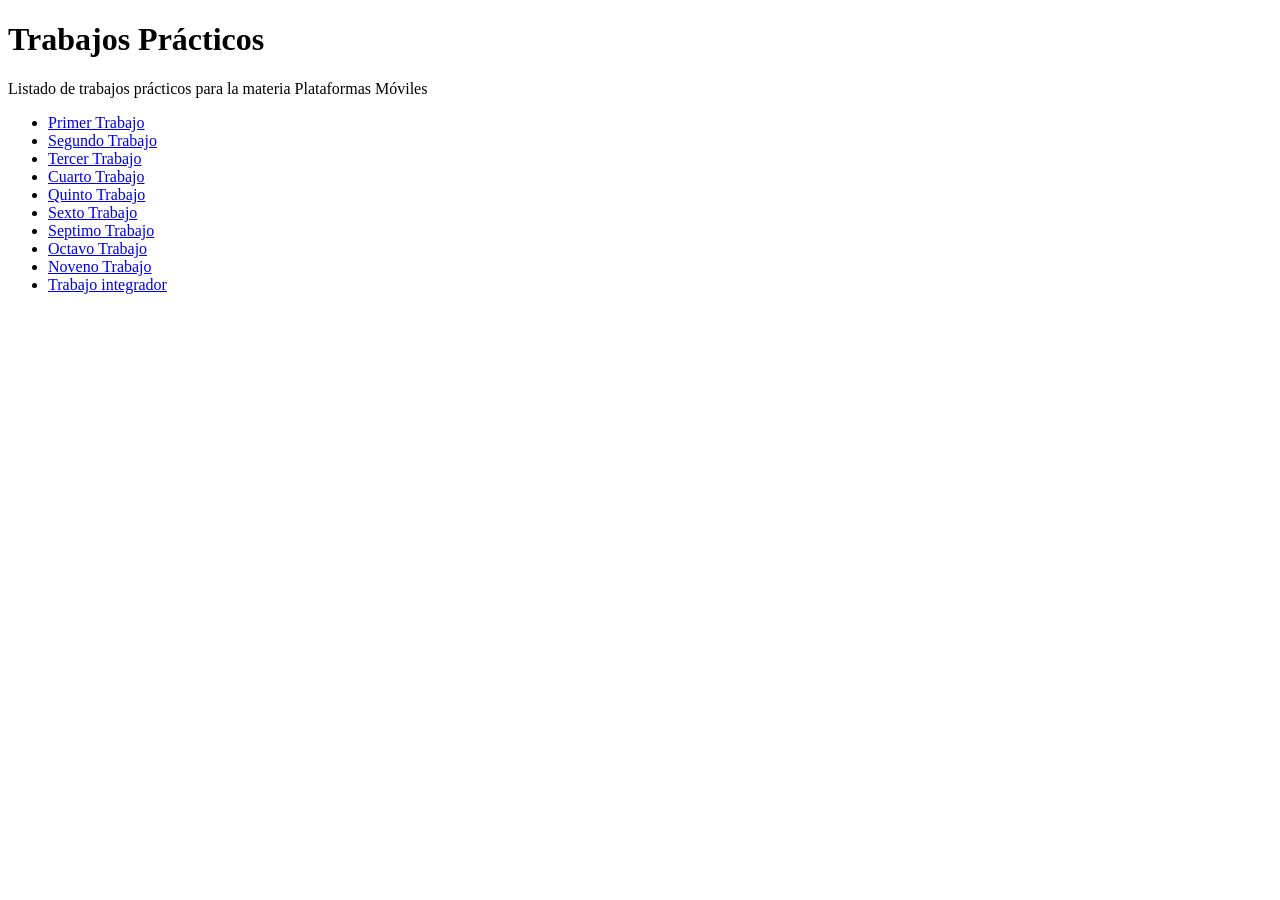
<file: index.html>
<!DOCTYPE html>
<html>
   <head>
      <title>Hola Mundo!</title>
   </head>
   <body>
     <h1>Trabajos Prácticos</h1>
     <p>Listado de trabajos prácticos para la materia Plataformas Móviles</p>
     <ul>
      <li><a href="tp-1/">Primer Trabajo</a></li>
      <li><a href="tp-2/">Segundo Trabajo</a></li>
      <li><a href="tp-3/">Tercer Trabajo</a></li>
      <li><a href="tp-4/">Cuarto Trabajo</a></li>
      <li><a href="tp-5/">Quinto Trabajo</a></li>
      <li><a href="tp-6/">Sexto Trabajo</a></li>
      <li><a href="tp-7/">Septimo Trabajo</a></li>
      <li><a href="tp-8/">Octavo Trabajo</a></li>
      <li><a href="tp-9/">Noveno Trabajo</a></li>
        <li><a href="API/">Trabajo integrador</a></li>
     </ul>
   </body>
</html>
</file>
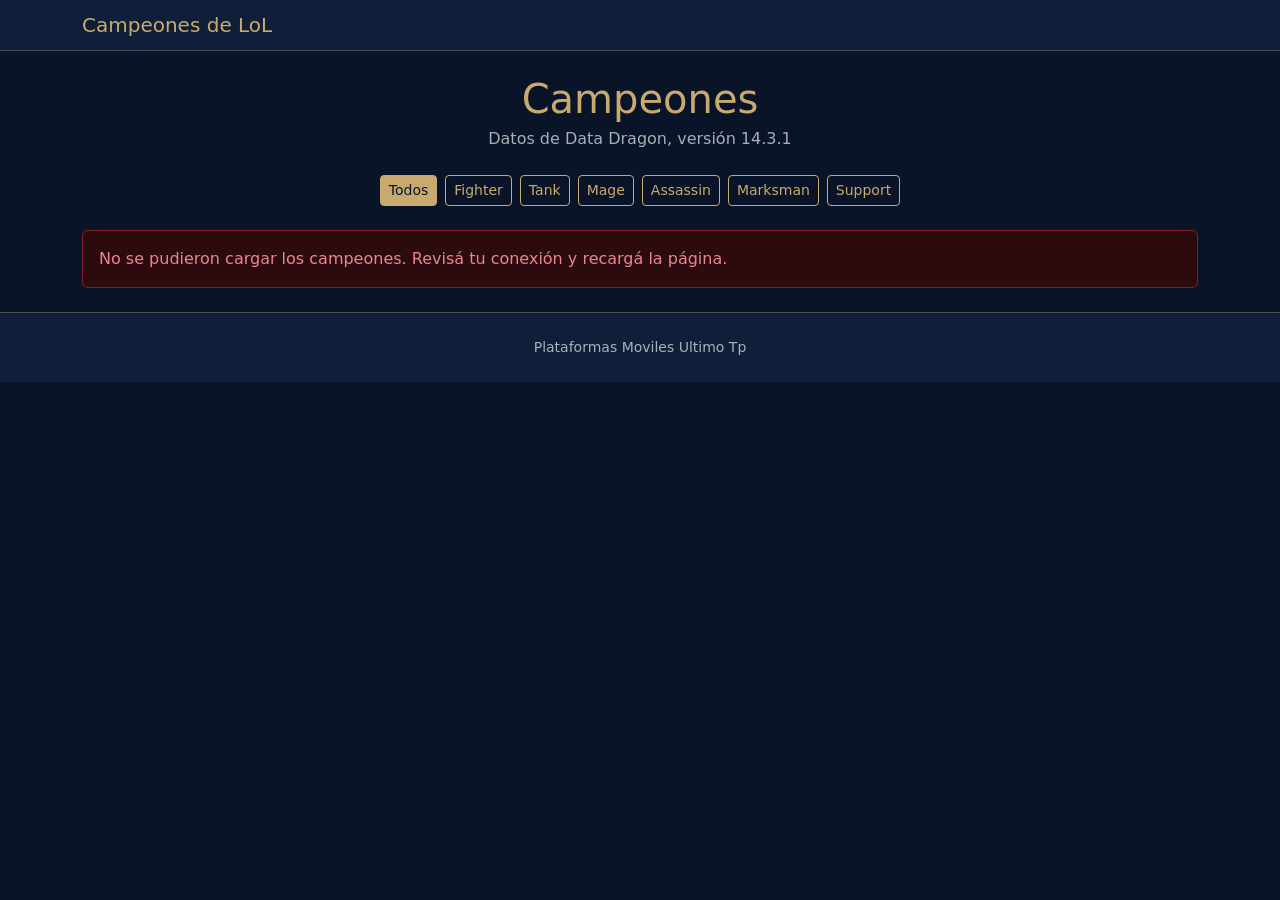
<file: API/index.html>
<!DOCTYPE html>
<html lang="es" data-bs-theme="dark">
<head>
    <meta charset="UTF-8">
    <meta name="viewport" content="width=device-width, initial-scale=1.0">
    <title>Campeones de League of Legends</title>
    <link href="https://cdn.jsdelivr.net/npm/bootstrap@5.3.8/dist/css/bootstrap.min.css" rel="stylesheet">
    <link href="style.css" rel="stylesheet">
</head>
<body>
    <nav class="navbar border-bottom">
        <div class="container">
            <span class="navbar-brand mb-0 h1">Campeones de LoL</span>
            <span class="navbar-text small" id="contador"></span>
        </div>
    </nav>

    <main class="container my-4">
        <h1 class="text-center mb-1">Campeones</h1>
        <p class="text-center text-body-secondary mb-4">Datos de Data Dragon, versión 14.3.1</p>

        <div id="filtros" class="d-flex flex-wrap justify-content-center gap-2 mb-4"></div>

        <div id="error" class="alert alert-danger d-none" role="alert"></div>

        
        <div id="grilla" class="row g-3"></div>


        <div class="text-center my-4">
            <button id="botonVerMas" class="btn btn-outline-warning d-none">Ver mas campeones</button>
        </div>
    </main>

    <footer class="text-center text-body-secondary small py-4 border-top">
        Plataformas Moviles Ultimo Tp
    </footer>

    <div class="modal fade" id="modalCampeon" tabindex="-1" aria-labelledby="modalTitulo" aria-hidden="true">
        <div class="modal-dialog modal-dialog-centered modal-lg modal-dialog-scrollable">
            <div class="modal-content">
                <div class="modal-header">
                    <div>
                        <h2 class="modal-title fs-4" id="modalTitulo"></h2>
                        <div class="text-body-secondary" id="modalSubtitulo"></div>
                    </div>
                    <button type="button" class="btn-close" data-bs-dismiss="modal" aria-label="Cerrar"></button>
                </div>
                <div class="modal-body">
                    <div class="row g-4">
                        <div class="col-md-4 text-center">
                            <img id="modalImg" class="img-fluid rounded" alt="">
                        </div>
                        <div class="col-md-8">
                            <p id="modalDescripcion"></p>
                            <p id="modalRoles"></p>
                            <p class="mb-1" id="modalAtaque"></p>
                            <p class="mb-1" id="modalDefensa"></p>
                            <p class="mb-1" id="modalMagia"></p>
                            <p class="mb-1" id="modalDificultad"></p>
                        </div>
                    </div>
                </div>
            </div>
        </div>
    </div>

    <script src="https://cdn.jsdelivr.net/npm/bootstrap@5.3.8/dist/js/bootstrap.bundle.min.js"></script>
    <script src="script.js"></script>
</body>
</html>
</file>
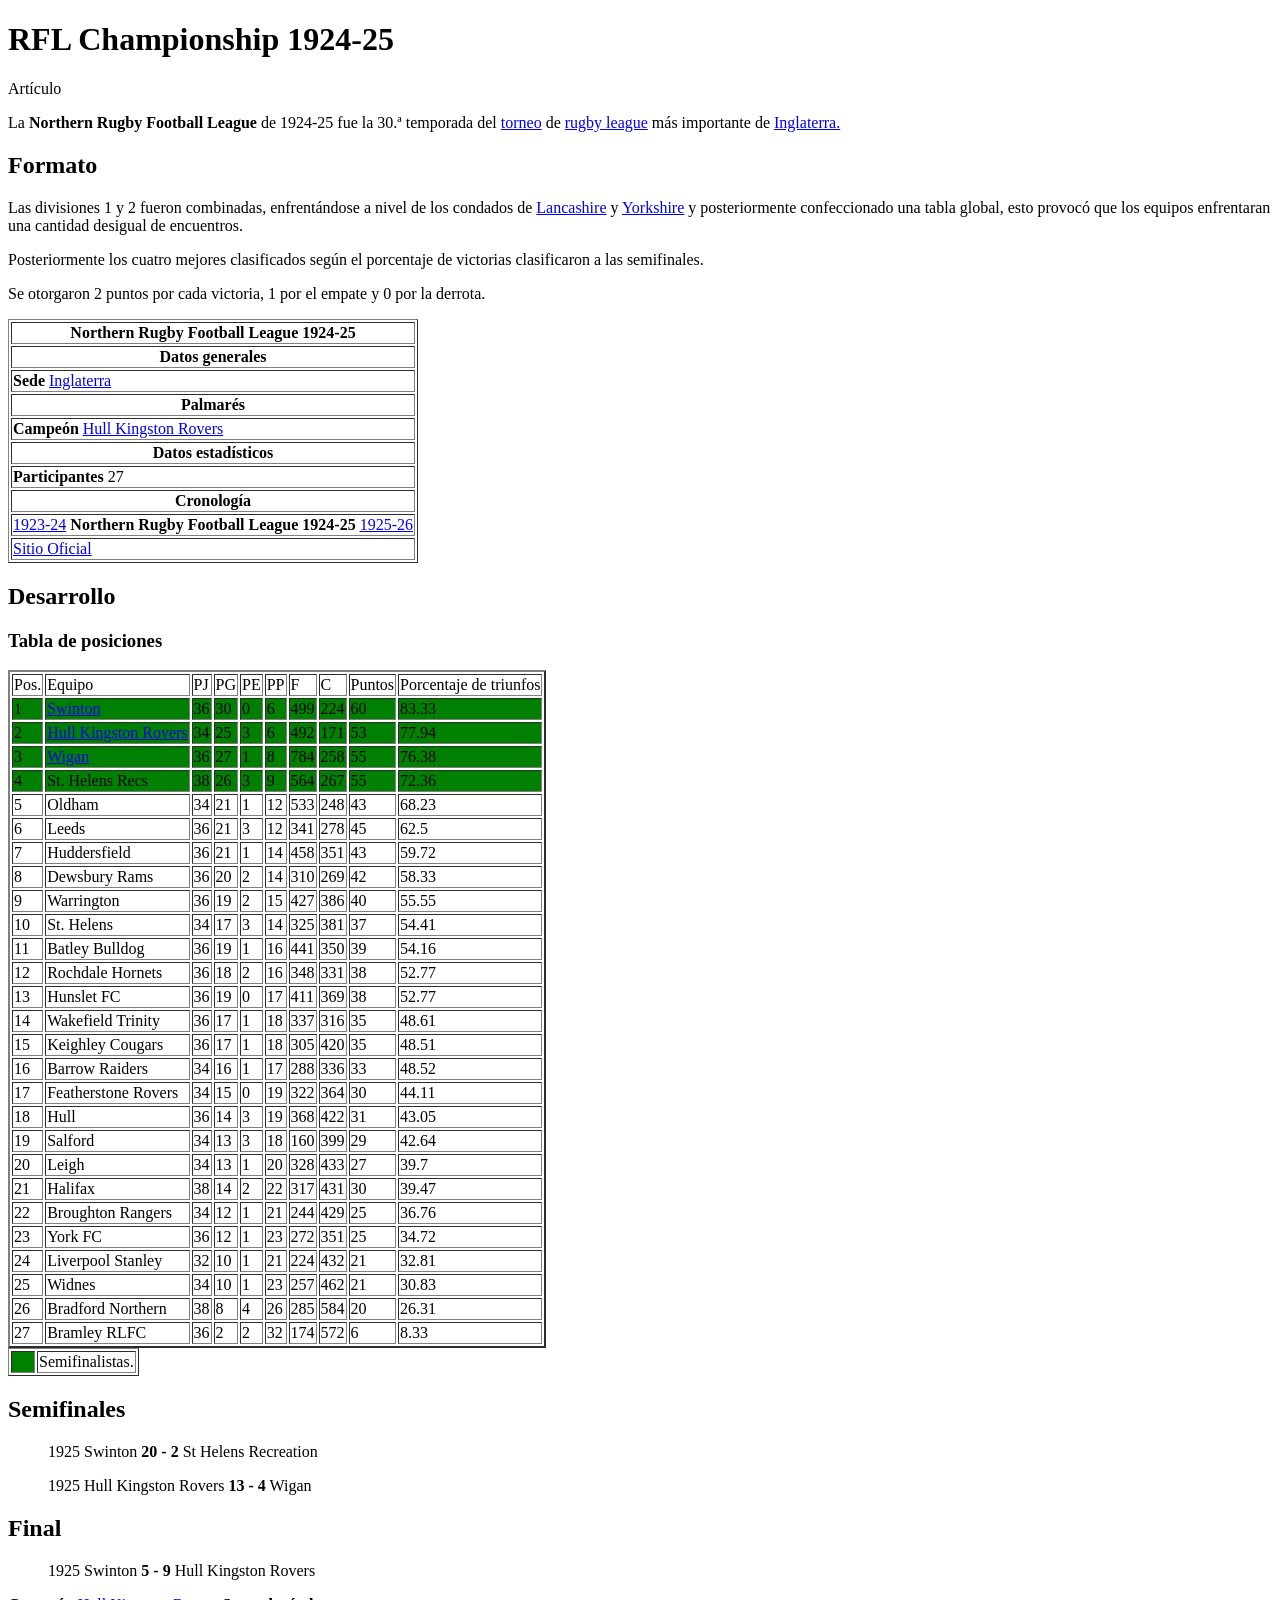
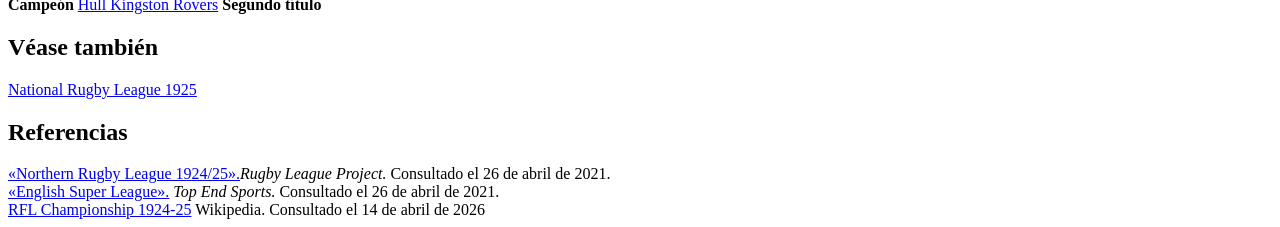
<file: tp-1/index.html>
<!DOCTYPE html>
<html lang="en">
<head>
    <meta charset="UTF-8">
    <meta http-equiv="X-UA-Compatible" content="IE=edge">
    <meta name="viewport" content="width=device-width, initial-scale=1.0">
    <title>RFL Championship 1924-25</title>
</head>
  <header>
    <h1>RFL Championship 1924-25</h1>
      <nav>Artículo</nav>
  </header>
<body>
    
<p>La <strong>Northern Rugby Football League</strong> de 1924-25 fue la 30.ª temporada del <a href="https://es.wikipedia.org/wiki/Rugby_Football_League_Championship">torneo</a> de <a href="https://es.wikipedia.org/wiki/Rugby_league">rugby league</a> más importante de <a href="https://es.wikipedia.org/wiki/Inglaterra">Inglaterra.</a></p>

<h2>Formato</h2>
<p>Las divisiones 1 y 2 fueron combinadas, enfrentándose a nivel de los condados de <a href="https://es.wikipedia.org/wiki/Lancashire">Lancashire</a> y <a href="https://es.wikipedia.org/wiki/Yorkshire">Yorkshire</a> y posteriormente confeccionado una tabla global, esto provocó que los equipos enfrentaran una cantidad desigual de encuentros.</p>
<p>Posteriormente los cuatro mejores clasificados según el porcentaje de victorias clasificaron a las semifinales.</p>
<p>Se otorgaron 2 puntos por cada victoria, 1 por el empate y 0 por la derrota.</p>
<table border="1">
        <tr>
        <th>Northern Rugby Football League 1924-25</th>
    </tr>
    <tr>
        <th>Datos generales</th>
    </tr><tr>
        <td><strong>Sede</strong>  <a href="https://es.wikipedia.org/wiki/Inglaterra">Inglaterra</a></td>
    </tr><tr>
        <th>Palmarés</th>
    </tr><tr>
        <td><strong>Campeón</strong>	<a href="https://es.wikipedia.org/wiki/Hull_Kingston_RoversHull">Hull Kingston Rovers</a></td>
    </tr><tr>
        <th>Datos estadísticos</th>
    </tr><tr>
        <td><strong>Participantes</strong>	27</td>
    </tr><tr>
        <th>Cronología</th>
    </tr><tr>
        <td><a href="https://es.wikipedia.org/wiki/RFL_Championship_1923-24">1923-24</a>	<strong>Northern Rugby Football League 1924-25</strong>   <a href="https://es.wikipedia.org/wiki/RFL_Championship_1925-26">	1925-26</a></th>
    </tr><tr>
        <td><a href="https://www.superleague.co.uk/">Sitio Oficial</a></td>
    </tr>

            </table>
<h2>Desarrollo</h2>
<h3>Tabla de posiciones</h3>
    <table border="2px">
<tr><td>Pos.<td>Equipo</td><td>PJ</td>	<td>PG</td>	<td>PE</td>	<td>PP</td>	<td>F</td>	<td>C</td>	<td>Puntos</td>	<td>Porcentaje de triunfos</td></tr>
	
<tr bgcolor="green"><td>1</td>	<td><a href="https://es.wikipedia.org/wiki/Swinton_Lions">Swinton</a></td>	        <td>36</td>	<td>30</td>	<td>0</td>	<td>6</td>	<td>499</td>	<td>224</td>	<td>60</td>	<td>83.33</td></td></tr>
<tr bgcolor="green"><td>2</td><td><a href="https://es.wikipedia.org/wiki/Hull_Kingston_Rovers">Hull Kingston Rovers</a></td> <td>34</td>	<td>25</td>	<td>3</td>	<td>6</td>	<td>492</td>	<td>171</td>	<td>53</td>	<td>77.94</td></tr>
<tr bgcolor="green"><td>3</td>	<td><a href="https://es.wikipedia.org/wiki/Wigan_Warriors">Wigan</a></td>	            <td>36</td>	<td>27</td>	<td>1</td>	<td>8</td>	<td>784</td>	<td>258</td>	<td>55</td>	<td>76.38</td></tr>
<tr bgcolor="green"><td>4</td>	<td>St. Helens Recs</td>	<td>38</td>	<td>26</td>	<td>3</td>	<td>9</td>	<td>564</td>	<td>267</td>	<td>55</td>	<td>72.36</td></tr>
<tr><td>5</td>	<td>Oldham</td>	            <td>34</td>	<td>21</td>	<td>1</td>	<td>12</td>	<td>533</td>	<td>248</td>	<td>43</td>	<td>68.23</td></tr>
<tr><td>6</td>	<td>Leeds</td>	            <td>36</td>	<td>21</td>	<td>3</td>	<td>12</td>	<td>341</td>	<td>278</td>	<td>45</td>	<td>62.5</td></tr>
<tr><td>7</td>	<td>Huddersfield</td>	    <td>36</td>	<td>21</td>	<td>1</td>	<td>14</td>	<td>458</td>	<td>351</td>	<td>43</td>	<td>59.72</td></tr>
<tr><td>8</td>	<td>Dewsbury Rams</td>	    <td>36</td>	<td>20</td>	<td>2</td>	<td>14</td>	<td>310</td>	<td>269</td>	<td>42</td>	<td>58.33</td></tr>
<tr><td>9</td>	<td>Warrington</td>	        <td>36</td>	<td>19</td>	<td>2</td>	<td>15</td>	<td>427</td>	<td>386</td>	<td>40</td>	<td>55.55</td></tr>
<tr><td>10</td>	<td>St. Helens</td>	        <td>34</td>	<td>17</td>	<td>3</td>	<td>14</td>	<td>325</td>	<td>381</td>	<td>37</td>	<td>54.41</td></tr>
<tr><td>11</td>	<td>Batley Bulldog</td>	    <td>36</td>	<td>19</td>	<td>1</td>	<td>16</td>	<td>441</td>	<td>350</td>	<td>39</td>	<td>54.16</td></tr>
<tr><td>12</td>	<td>Rochdale Hornets</td>	<td>36</td>	<td>18</td>	<td>2</td>	<td>16</td>	<td>348</td>	<td>331</td>	<td>38</td>	<td>52.77</td></tr>
<tr><td>13</td>	<td>Hunslet FC</td>	        <td>36</td>	<td>19</td>	<td>0</td>	<td>17</td>	<td>411</td>	<td>369</td>	<td>38</td>	<td>52.77</td></tr>
<tr><td>14</td>	<td>Wakefield Trinity</td>	<td>36</td>	<td>17</td>	<td>1</td>	<td>18</td>	<td>337</td>	<td>316</td>	<td>35</td>	<td>48.61</td></tr>
<tr><td>15</td>	<td>Keighley Cougars</td>	<td>36</td>	<td>17</td>	<td>1</td>	<td>18</td>	<td>305</td>	<td>420</td>	<td>35</td>	<td>48.51</td></tr>
<tr><td>16</td>	<td>Barrow Raiders</td>	    <td>34</td>	<td>16</td>	<td>1</td>	<td>17</td>	<td>288</td>	<td>336</td>	<td>33</td>	<td>48.52</td></tr>
<tr><td>17</td>	<td>Featherstone Rovers</td><td>34</td>	<td>15</td>	<td>0</td>	<td>19</td>	<td>322</td>	<td>364</td>	<td>30</td>	<td>44.11</td></tr>
<tr><td>18</td>	<td>Hull</td>	            <td>36</td>	<td>14</td>	<td>3</td>	<td>19</td>	<td>368</td>	<td>422</td>	<td>31</td>	<td>43.05</td></tr>
<tr><td>19</td>	<td>Salford</td>	        <td>34</td>	<td>13</td>	<td>3</td>	<td>18</td>	<td>160</td>	<td>399</td>	<td>29</td>	<td>42.64</td></tr>
<tr><td>20</td>	<td>Leigh</td>	            <td>34</td>	<td>13</td>	<td>1</td>	<td>20</td>	<td>328</td>	<td>433</td>	<td>27</td>	<td>39.7</td></tr>
<tr><td>21</td>	<td>Halifax</td>	        <td>38</td>	<td>14</td>	<td>2</td>	<td>22</td>	<td>317</td>	<td>431</td>	<td>30</td>	<td>39.47</td></tr>
<tr><td>22</td>	<td>Broughton Rangers</td>	<td>34</td>	<td>12</td>	<td>1</td>	<td>21</td>	<td>244</td>	<td>429</td>	<td>25</td>	<td>36.76</td></tr>
<tr><td>23</td>	<td>York FC</td>	        <td>36</td>	<td>12</td>	<td>1</td>	<td>23</td>	<td>272</td>	<td>351</td>	<td>25</td>	<td>34.72</td></tr>
<tr><td>24</td>	<td>Liverpool Stanley</td>	<td>32</td>	<td>10</td>	<td>1</td>	<td>21</td>	<td>224</td>	<td>432</td>	<td>21</td>	<td>32.81</td></tr>
<tr><td>25</td>	<td>Widnes</td>	            <td>34</td>	<td>10</td>	<td>1</td>	<td>23</td>	<td>257</td>	<td>462</td>	<td>21</td>	<td>30.83</td></tr>
<tr><td>26</td>	<td>Bradford Northern</td>	<td>38</td>	<td>8</td>	<td>4</td>	<td>26</td>	<td>285</td>	<td>584</td>	<td>20</td>	<td>26.31</td></tr>
<tr><td>27</td>	<td>Bramley RLFC</td>	    <td>36</td>	<td>2</td>	<td>2</td>	<td>32</td>	<td>174</td>	<td>572</td>	<td>6</td>	<td>8.33</td></tr>
    </table><table border="1px">
<tr><td width="20" bgcolor="green"></td><td>Semifinalistas.</td></tr>
</table>
<h2>Semifinales</h2>
<ul>1925	Swinton	                <strong>20 - 2</strong>  St Helens Recreation		</ul>
<ul>1925	Hull Kingston Rovers	<strong>13 - 4</strong>  Wigan	</ul>	
<h2>Final</h2>
<ul>1925	Swinton	                <strong>5 - 9</strong>   Hull Kingston Rovers</ul>
<strong>Campeón</strong>
<a href="https://es.wikipedia.org/wiki/Hull_Kingston_Rovers">Hull Kingston Rovers</a>
<strong>Segundo título</strong>
<h2>Véase también</h2>
<a href="https://es.wikipedia.org/wiki/National_Rugby_League_1925">National Rugby League 1925</a>
<h2>Referencias</h2>
<a href="https://www.rugbyleagueproject.org/seasons/northern-rugby-league-1924-25/summary.html">«Northern Rugby League 1924/25».</a><em>Rugby League Project.</em> Consultado el 26 de abril de 2021.<br>
<a href="https://www.topendsports.com/sport/league/competition-superleague.htm">«English Super League».</a> <em>Top End Sports.</em> Consultado el 26 de abril de 2021.<br>
<a href="https://es.wikipedia.org/wiki/RFL_Championship_1924-25">RFL Championship 1924-25</a> Wikipedia. Consultado el 14 de abril de 2026
</body>
  </html>
</file>
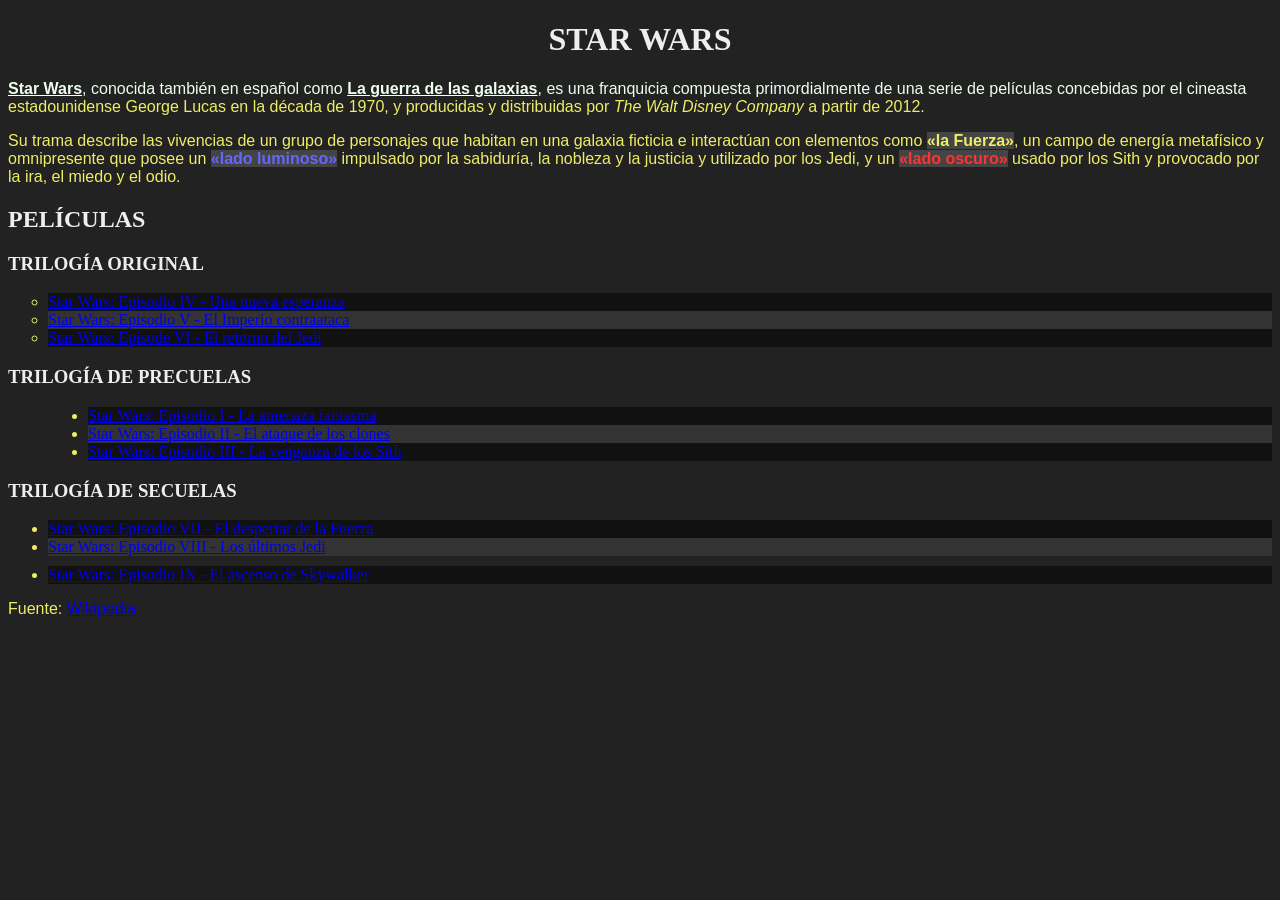
<file: tp-2/index.html>
<!DOCTYPE html>
<html>
<head>
    <meta charset="utf-8">
    <meta name="viewport" content="width=device-width, initial-scale=1">
    <title>TP2 - Selectores CSS</title>
    <link rel="stylesheet" href="estilo.css">
</head>
<body>
    <h1 id="titulo">Star Wars</h1>
    <p><strong>Star Wars</strong>, conocida también en español como <strong>La guerra de las galaxias</strong>, es una franquicia compuesta primordialmente de una serie de películas concebidas por el cineasta estadounidense George Lucas en la década de 1970, y producidas y distribuidas por <a>The Walt Disney Company</a> a partir de 2012.</p>
    <p>Su trama describe las vivencias de un grupo de personajes que habitan en una galaxia ficticia e interactúan con elementos como <span class="the-force">«la Fuerza»</span>, un campo de energía metafísico y omnipresente que posee un <span class="the-force light-side">«lado luminoso»</span> impulsado por la sabiduría, la nobleza y la justicia y utilizado por los Jedi, y un <span class="the-force dark-side">«lado oscuro»</span> usado por los Sith y provocado por la ira, el miedo y el odio.</p>
    <h2 >Películas</h2>
    <h3 >Trilogía Original</h3>
    <ul id="og-trilogy" class="movies-list">
        <li><a href="https://es.wikipedia.org/wiki/Star_Wars:_Episodio_IV_-_Una_nueva_esperanza">Star Wars: Episodio IV - Una nueva esperanza</a></li>
        <li><a href="https://es.wikipedia.org/wiki/Star_Wars:_Episodio_V_-_El_Imperio_contraataca">Star Wars: Episodio V - El Imperio contraataca</a></li>
        <li><a href="https://es.wikipedia.org/wiki/Star_Wars:_Episode_VI_-_Return_of_the_Jedi">Star Wars: Episode VI - El retorno del Jedi</a></li>
    </ul>
    <h3 >Trilogía de precuelas</h3>
    <ul id="elemento2" class="movies-list">
        <li><a href="https://es.wikipedia.org/wiki/Star_Wars:_Episodio_I_-_La_amenaza_fantasma">Star Wars: Episodio I - La amenaza fantasma</a></li>
        <li><a href="https://es.wikipedia.org/wiki/Star_Wars:_Episodio_II_-_El_ataque_de_los_clones">Star Wars: Episodio II - El ataque de los clones</a></li>
        <li><a href="https://es.wikipedia.org/wiki/Star_Wars:_Episodio_III_-_La_venganza_de_los_Sith">Star Wars: Episodio III - La venganza de los Sith</a></li>
    </ul>
    <h3 >Trilogía de secuelas</h3>
    <ul  class="movies-list">
        <li><a href="https://es.wikipedia.org/wiki/Star_Wars:_Episodio_VII_-_El_despertar_de_la_Fuerza">Star Wars: Episodio VII - El despertar de la Fuerza</a></li>
        <li><a href="https://es.wikipedia.org/wiki/Star_Wars:_Episodio_VIII_-_Los_últimos_Jedi">Star Wars: Episodio VIII - Los últimos Jedi</a></li>
        <li id="elemento3"><a href="https://es.wikipedia.org/wiki/Star_Wars:_Episodio_IX_-_El_ascenso_de_Skywalker">Star Wars: Episodio IX - El ascenso de Skywalker</a></li>
    </ul>
    <p>Fuente: <a href="https://es.wikipedia.org/wiki/Star_Wars">Wikipedia</a></p>
</body>
</html>
</file>
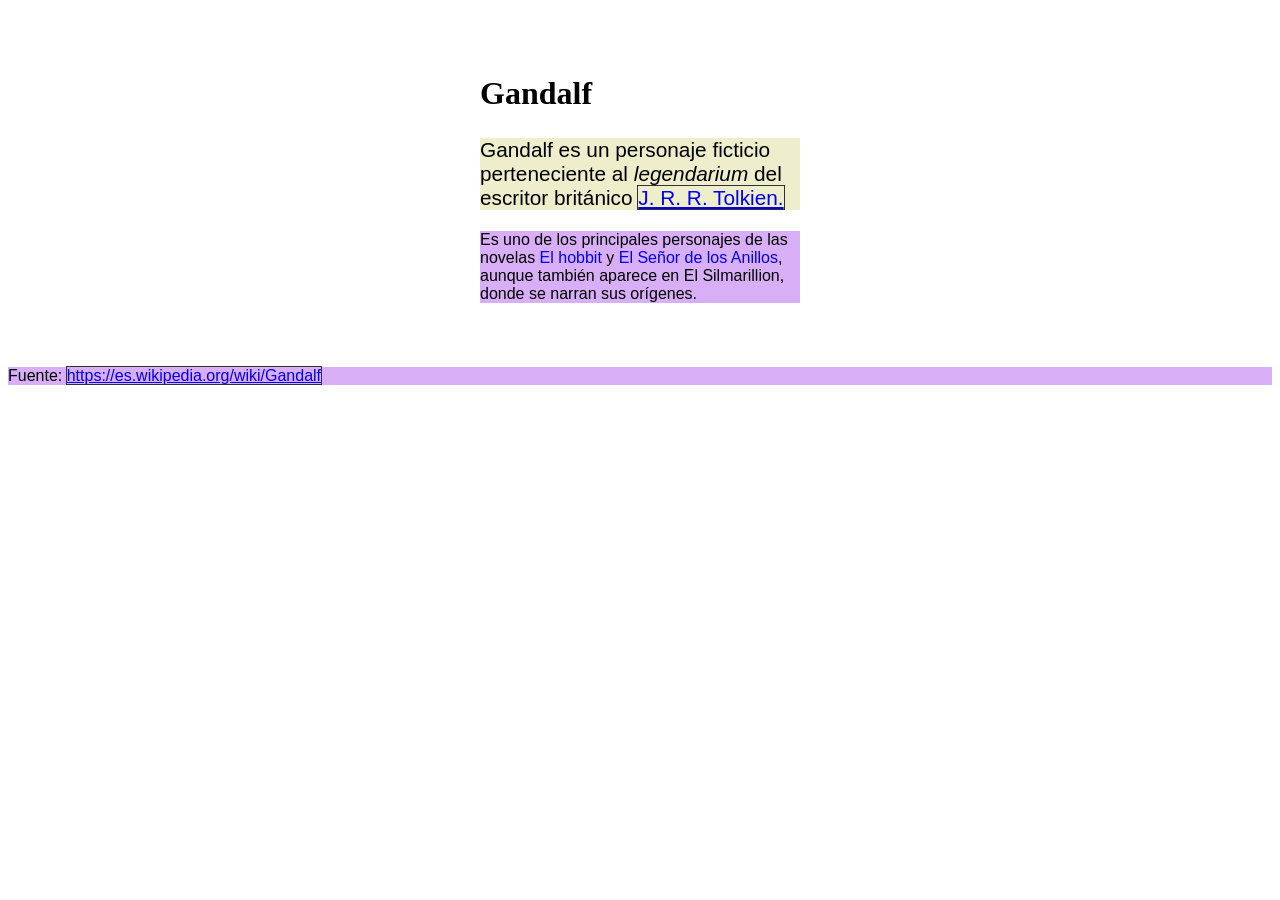
<file: tp-3/index.html>
<!DOCTYPE html>
<html lang="es">
<head>
	<meta charset="utf-8">
	<meta name="viewport" content="width=device-width, initial-scale=1">
	<title>TP3 - Especificidad CSS</title>
	<link rel="stylesheet" type="text/css" href="style.css">
	<style type="text/css">

</head>
		body {
			font-size: 18px;
			background-color: #ffe;
			color: #210;
		}

		#contenedor {
			max-width: 40ch;
			margin: 2rem auto;
			padding: 1rem;
		}

		h1 {
			font-size: 2rem;
			text-align: left;
		}

		p {
			font-family: sans-serif;
		}

		#primer-parrafo {
			font-size: 1.3rem;
			background-color: #eec;
		}

		p.importante em {
			font-weight: bold;
			color: #144;
		}

		p.novelas a {
			outline: none;
			text-decoration: none;
		}
		p.novelas a:hover {
			text-decoration: underline;
			background-color: #ccd;
		}

		body p.fuente.parrafo {
			color: #bbb !important;
			font-size: 0.9rem;
			opacity: 50%;
			text-align: center;
		}
	</style>
<body>
	<article id="contenedor">
		<h1 class="titulo">Gandalf</h1>
		
		<p id="primer-parrafo" class="importante-parrafo">
			Gandalf es un personaje ficticio perteneciente al <em>legendarium</em> del escritor británico <a href="https://es.wikipedia.org/wiki/J._R._R._Tolkien">J. R. R. Tolkien.</a>
		</p>
		
		<p class="novelas parrafo">
			Es uno de los principales personajes de las novelas <a href="https://es.wikipedia.org/wiki/El_hobbit">El hobbit</a> y <a href="https://es.wikipedia.org/wiki/El_Señor_de_los_Anillos">El Señor de los Anillos</a>, aunque también aparece en <ES>El Silmarillion</ES>, donde se narran sus orígenes.
		</p>
	</article>

	<p class="fuente-parrafo">
		Fuente: <a href="https://es.wikipedia.org/wiki/Gandalf">https://es.wikipedia.org/wiki/Gandalf</a>
	</p>
</body>
</html>
</file>
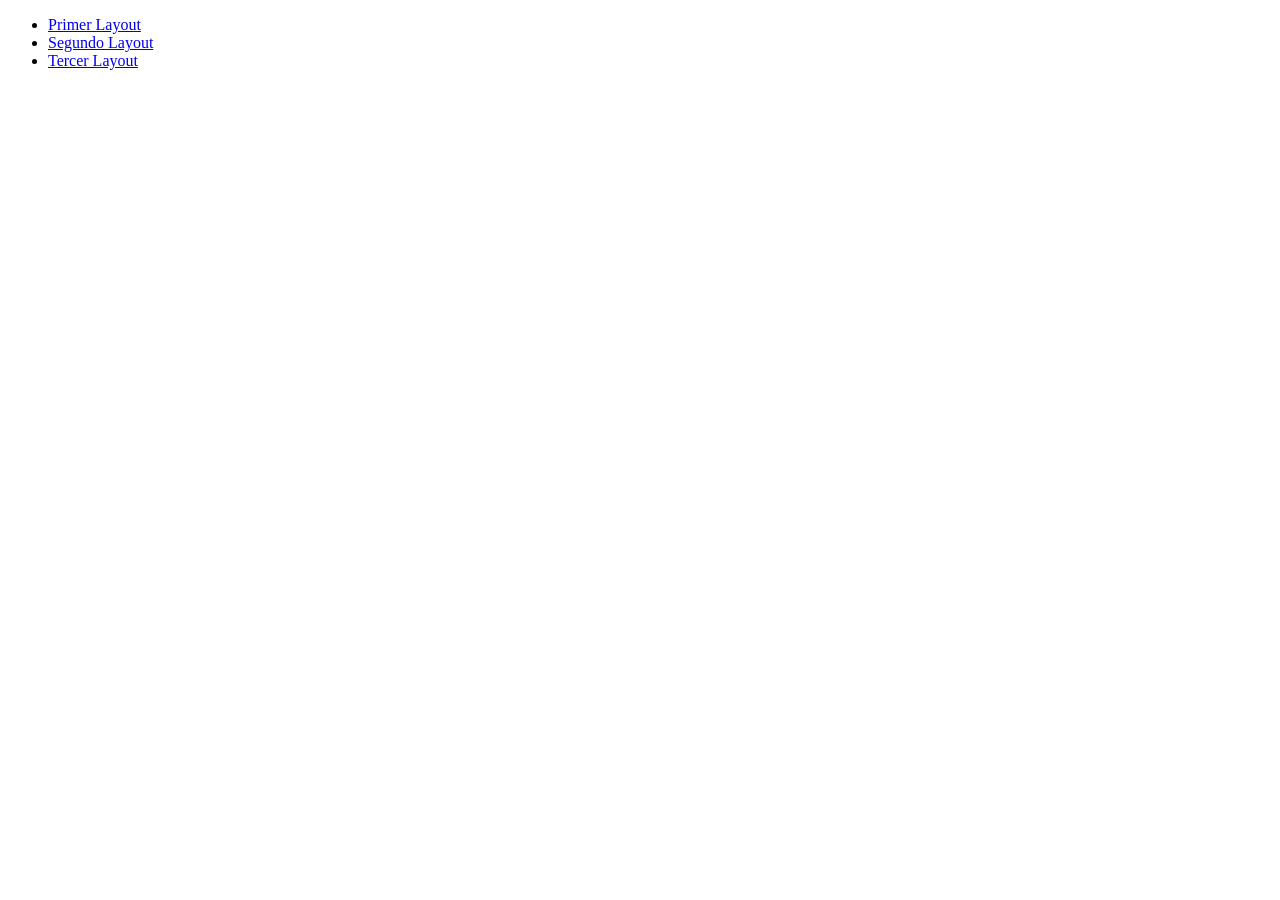
<file: tp-6/index.html>
<!DOCTYPE html>
<html lang="es">
<head>
    <meta charset="UTF-8">
    <meta http-equiv="X-UA-Compatible" content="IE=edge">
    <meta name="viewport" content="width=device-width, initial-scale=1.0">
    <title>Indice</title>

</head>
<body>
 <ul>
      <li><a href="layout-1.html">Primer Layout</a></li>
      <li><a href="layout-2.html">Segundo Layout</a></li>
      <li><a href="layout-3.html">Tercer Layout</a></li>
 </ul>
</body>
</html>
</file>
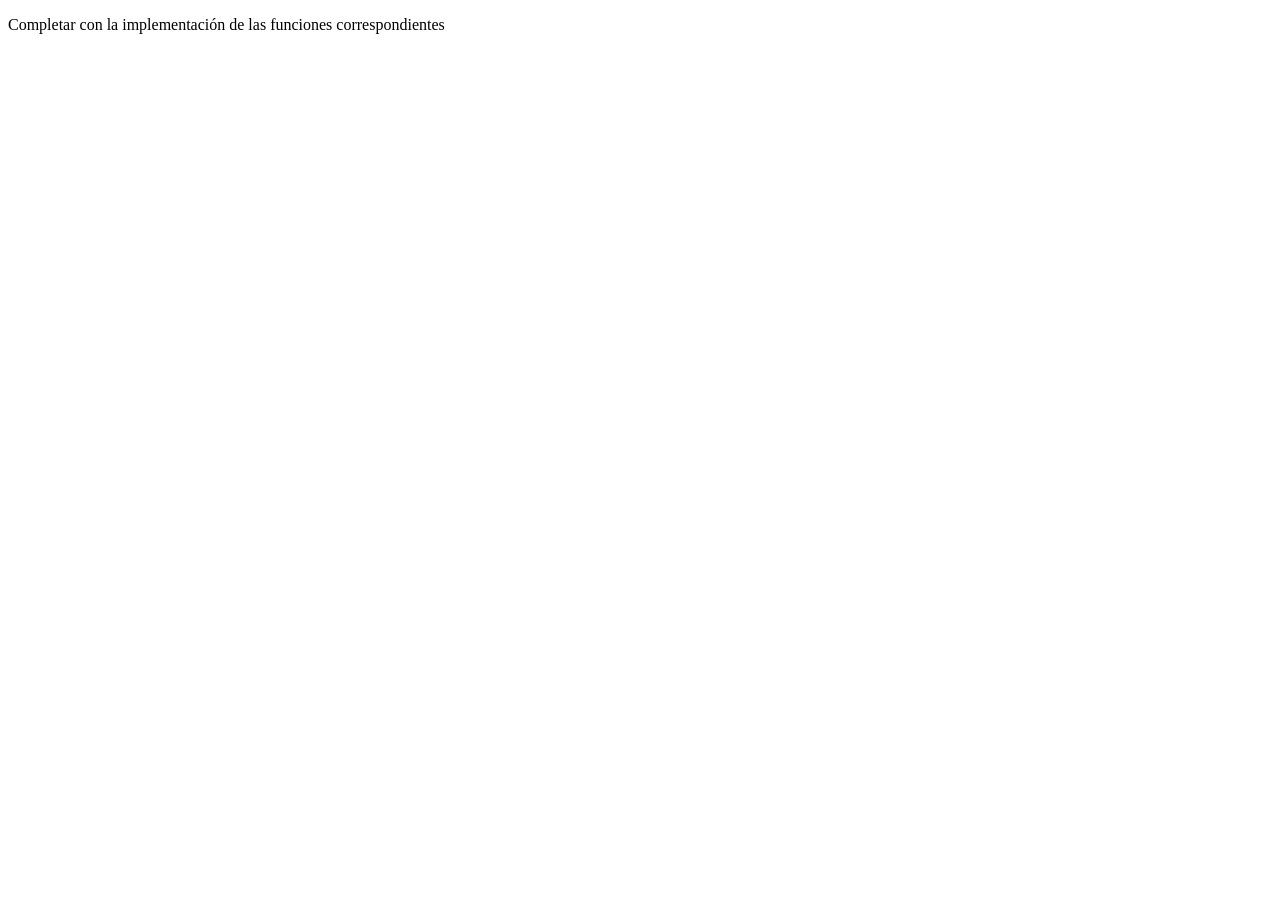
<file: tp-8/index.html>
<!DOCTYPE html>
<html>
<head>
	<meta charset="utf-8">
	<meta name="viewport" content="width=device-width, initial-scale=1">
	<title>TP-7: Funciones en JavaScript</title>
</head>
<body>
<p>Completar con la implementación de las funciones correspondientes</p>
<script type="text/javascript">
// Numeros

// 1- Implementar una función "suma" que retorne la suma de 2 numeros
// ejemplo: suma(2,3) retorna 5
function suma(num1, num2) {
     return num1 + num2;
}
console.log("Resultados de suma():")
console.log(suma(2,3)); // 5
console.log(suma(4,4)); // 8
console.log(suma(-10,10)); // 0


// 2- Implementar una función "elevarAlCubo" que eleve al cubo un numero
// ejemplo: elevarAlCubo(3) retorna 27
function elevarAlCubo(a){
    return a*a*a;
}
console.log("Resultados de elevarAlCubo():")
console.log(elevarAlCubo(3)); // 27
console.log(elevarAlCubo(99)); // 970299

// 3- Implementar una función "restoDivisionEntera" para devolver el resto de una división entera entre un dividendo y un divisor
// ejemplo: restoDivisionEntera(3,2) retorna 1
function restoDivisionEntera(a,b){
    return a%b;
}
console.log("Resultados de restoDivisionEntera():")
console.log(restoDivisionEntera(1,3)); // 1
console.log(restoDivisionEntera(2,3)); // 2
console.log(restoDivisionEntera(3,3)); // 0
console.log(restoDivisionEntera(4,3)); // 1


// 4- Implementar una función "numeroPi" para devolver el numero PI
// ejemplo: numeroPi() retorna 3,14...
function numeroPi(){
    return Math.PI;
}
console.log("Resultado de numeroPi():")
console.log(numeroPi())


// 5- Implementar una función "numeroRandom" para devolver un número random (aleatorio)
// ejemplo: numeroRandom() retorna 0,123...
function numeroRandom(){
    return Math.random();
}
console.log("Resultados de numeroRandom():")
console.log(numeroRandom())
console.log(numeroRandom())
console.log(numeroRandom())


// 6- Implementar una función "numeroRandomDesdeHasta" para devolver un número random entre 2 valores recibidos como parámetros
// ejemplo: numeroRandomDesdeHasta(1,6) retorna 3
function numeroRandomDesdeHasta(a,b){
    return Math.random() * (b - a) + a; 
}
console.log("Resultados de numeroRandomDesdeHasta():")
console.log(numeroRandomDesdeHasta(1,6))
console.log(numeroRandomDesdeHasta(2,5))
console.log(numeroRandomDesdeHasta(3,4))


// 7- Implementar una función "esPar" que reciba un número como parámetro y devuelva verdadero si el número es par, o falso si es impar
// ejemplo: esPar(4) retorna true, esPar(5) retorna false
function esPar(a){
    return a % 2==0;
}
console.log("Resultados de esPar():")
console.log(esPar(4)); // true
console.log(esPar(5)); // false
console.log(esPar(0)); // true
console.log(esPar(-2)); // true


function esPositivo(num) {
    return num>0;
}

console.log("Resultados de esPositivo():")
console.log(esPositivo(4)); // true
console.log(esPositivo(-3)); // false
console.log(esPositivo(0)); // false

// 9- Implementar una función "clasificarNumero" que reciba un número y retorne un mensaje indicando si el número es par o impar, y si es positivo o negativo
// ejemplo: clasificarNumero(4) retorna "El número 4 es par y positivo."
// ejemplo: clasificarNumero(-3) retorna "El número -3 es impar y negativo."

function clasificarNumero(num) {
  let clasificado;
  
  if (num>0){
    clasificado="Positivo ";
  }else{
    clasificado="Negativo ";
  }
  
  if (num%2==0){
    clasificado+="par";
  }else{
    clasificado+="impar";
  }
  
  return clasificado;
}

console.log("Resultados de clasificarNumero():")
console.log(clasificarNumero(4)); // "El número 4 es par y positivo."
console.log(clasificarNumero(-3)); // "El número -3 es impar y negativo."
console.log(clasificarNumero(0)); // "El número 0 es par y no positivo."

// Cadenas de Caracteres

// 10- Implementar una función "transformarMayuscula" que transforme a mayúscula la cadena de caracteres recibida como parámetro
// ejemplo: transformarMayuscula("Plataformas Móviles") retorna "PLATAFORMAS MÓVILES"

function transformarMayuscula(text) {
    return text.toUpperCase();
}

console.log("Resultados de transformarMayuscula():")
console.log(transformarMayuscula("Plataformas Móviles"))
console.log(transformarMayuscula("hola mundo"))
console.log(transformarMayuscula("abc"))


// 11- Implementar una función "primeraLetra" que nos devuelva la inicial de la cadena de caracteres recibida como parámetro
// ejemplo: primeraLetra("Plataformas") retorna "P"

function primeraLetra(word) {
    return word.charAt(0);
}

console.log("Resultados de primeraLetra():")
console.log(primeraLetra("Plataformas Móviles"))
console.log(primeraLetra("hola mundo"))
console.log(primeraLetra("abc"))


// 12- Implementar una función "sinPrimeraLetra" que nos devuelva la cadena de caracteres recibida como parámetro sin la primera letra
// ejemplo: sinPrimeraLetra("Plataformas") retorna "lataformas"

function sinPrimeraLetra(word) {
    return word.slice(1);
}

console.log("Resultados de sinPrimeraLetra():")
console.log(sinPrimeraLetra("Plataformas Móviles"))
console.log(sinPrimeraLetra("hola mundo"))
console.log(sinPrimeraLetra("abc"))


// 13- Implementar una función "primeraLetraMayuscula" que devuelve la cadena de caracteres recibida, pero  con su primera letra en mayúscula
// ejemplo: primeraLetraMayuscula("plataformas") retorna "Plataformas"

function primeraLetraMayuscula(word) {
    return word.charAt(0).toUpperCase() + word.slice(1);
}

console.log("Resultados de primeraLetraMayuscula():")
console.log(primeraLetraMayuscula("plataformas móviles"))
console.log(primeraLetraMayuscula("hola mundo"))
console.log(primeraLetraMayuscula("abc"))


// 14- Implementar una función "terminaCon" que devuelve verdadero o falso si la palabra termina con la terminación recibida
// ejemplo: terminaCon("plataformas", "mas") retorna true

function terminaCon(word, end) {
    return word.endsWith(end,end.len);
}

console.log("Resultados de terminaCon():")
console.log(terminaCon("hola", "a")); // true
console.log(terminaCon("hola", "o")); // false
console.log(terminaCon("plataformas", "mas")); // true
console.log(terminaCon("plataformas", "más")); // false

// 15- Implementar una función "palabraInvertida" que devuelva la palabra invertida
// ejemplo: palabraInvertida("hola") retorna "aloh";

function palabraInvertida(word) {
  let back = word.split("").reverse().join("");  
  return back;
}
console.log("Resultados de palabraInvertida():")
console.log(palabraInvertida("plataformas móviles"))
console.log(palabraInvertida("hola mundo"))
console.log(palabraInvertida("abc"))

</script>
</body>
</html>

</script>
</body>
</html>
</file>
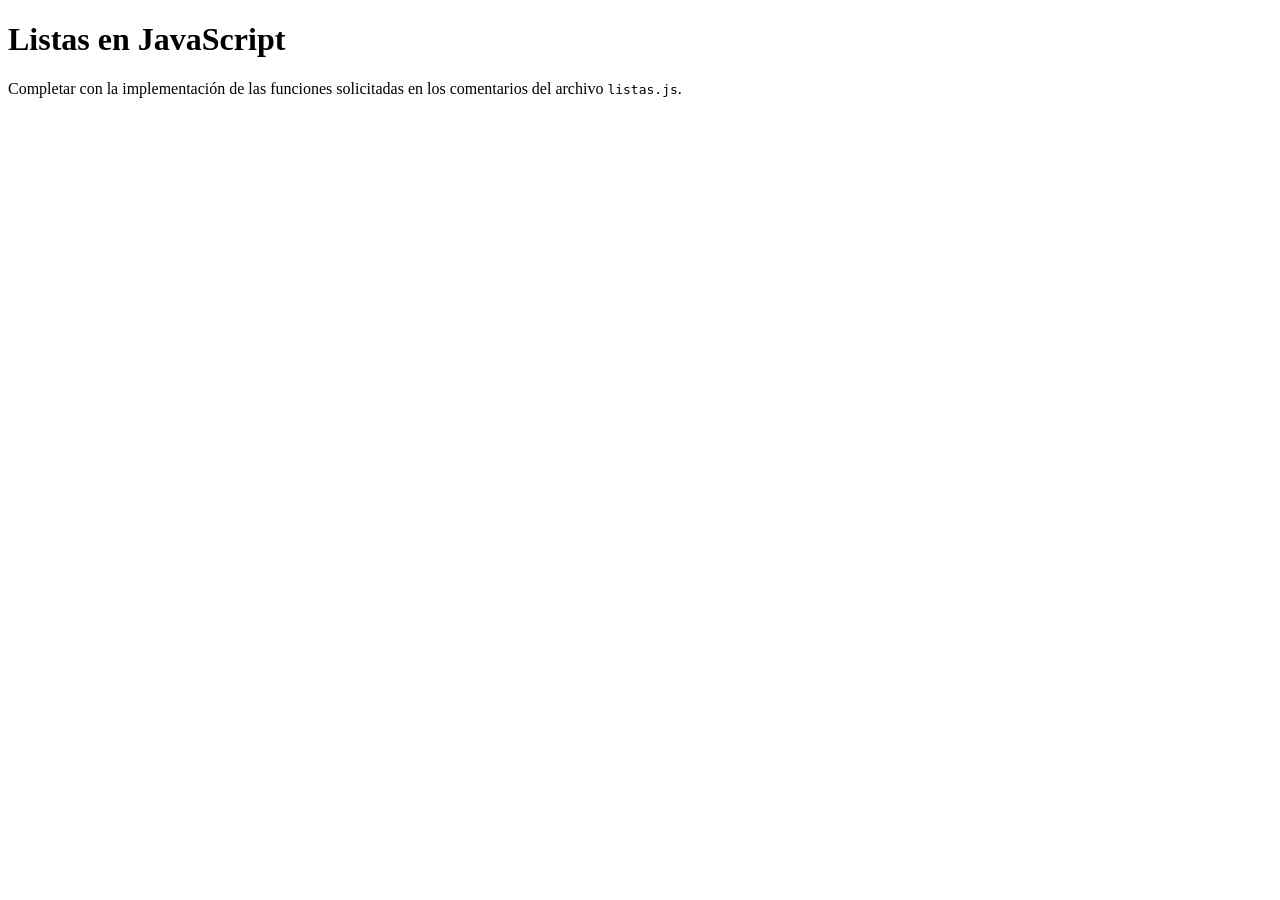
<file: tp-9/index.html>
<!DOCTYPE html>
<html>
<head>
	<meta charset="utf-8">
	<meta name="viewport" content="width=device-width, initial-scale=1">
	<title>Listas en JavaScript</title>
</head>
<body>
    <h1>Listas en JavaScript</h1>
    <p>Completar con la implementación de las funciones solicitadas en los comentarios del archivo <code>listas.js</code>.</p>
    <script src="listas.js"></script>
</body>
</html>
</file>
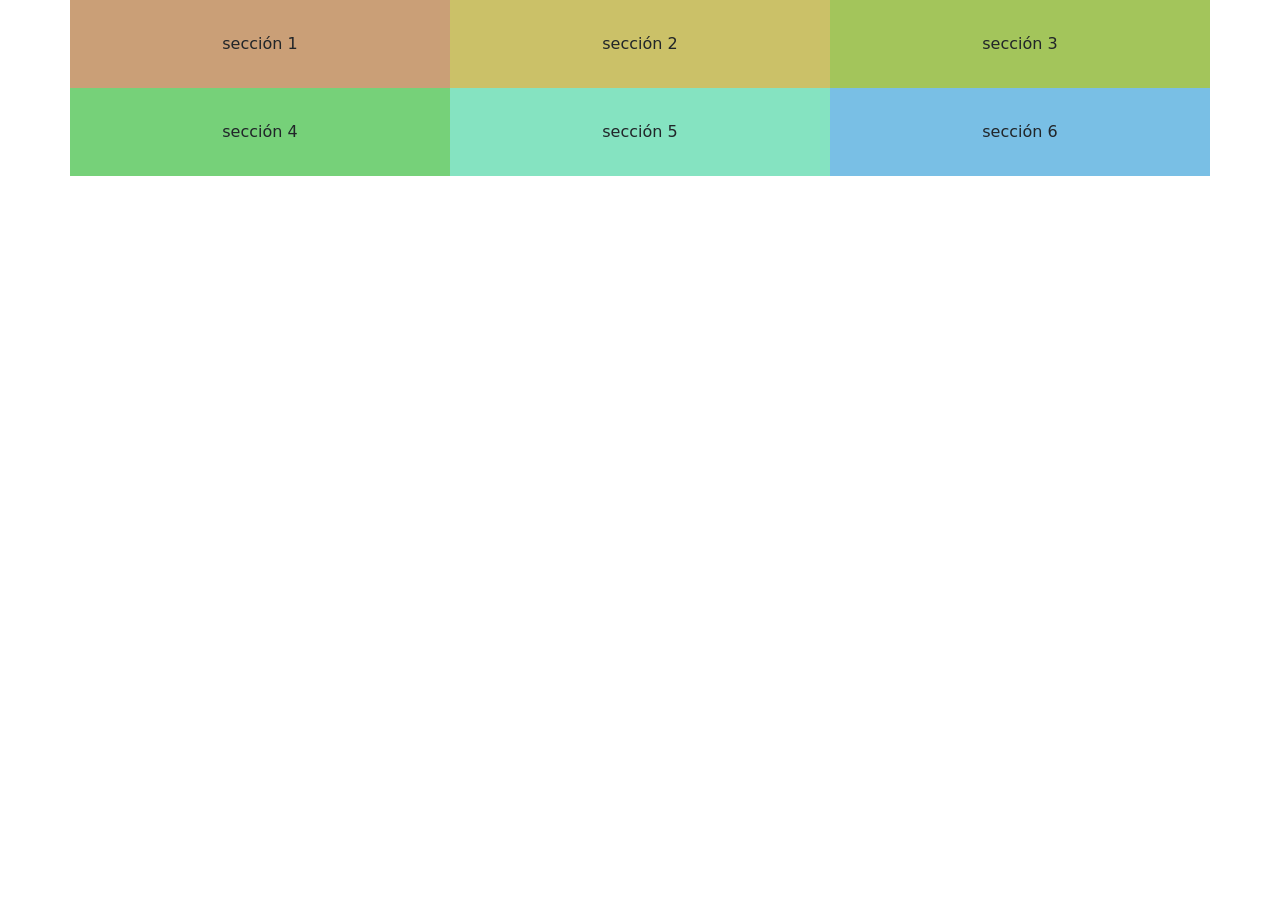
<file: tp-6/layout-1.html>
<!DOCTYPE html>
<html lang="es">
<head>
    <meta charset="UTF-8">
    <meta http-equiv="X-UA-Compatible" content="IE=edge">
    <meta name="viewport" content="width=device-width, initial-scale=1.0">
    <link rel="stylesheet" href="https://cdn.jsdelivr.net/npm/bootstrap@5.3.3/dist/css/bootstrap.min.css" integrity="sha384-QWTKZyjpPEjISv5WaRU9OFeRpok6YctnYmDr5pNlyT2bRjXh0JMhjY6hW+ALEwIH" crossorigin="anonymous">
    <title>Layout N</title>
    <style>
        .content {padding: 2em 0.5em; text-align: center;}
        .s1 {background-color: #ca9f77;}
        .s2 {background-color: #cbc168;}
        .s3 {background-color: #a3c55b;}
        .s4 {background-color: #76d179;}
        .s5 {background-color: #85e3c1;}
        .s6 {background-color: #79bfe5;}
    </style>
</head>
<body>
    <div class="container-sm g-0">
        <div class="row g-0">
            <div class="col-12 col-md-6 col-lg-4">
                <div class="content s1">sección 1</div>
            </div>
            <div class="col-12 col-md-6 col-lg-4">
                <div class="content s2">sección 2</div>
            </div>
            <div class="col-12 col-md-6 col-lg-4">
                <div class="content s3">sección 3</div>
            </div>
            <div class="col-12 col-md-6 col-lg-4">
                <div class="content s4">sección 4</div>
            </div>
            <div class="col-12 col-md-6 col-lg-4">
                <div class="content s5">sección 5</div>
            </div>
            <div class="col-12 col-md-6 col-lg-4">
                <div class="content s6">sección 6</div>
            </div>
        </div>
    </div>
    <script src="https://cdn.jsdelivr.net/npm/bootstrap@5.3.3/dist/js/bootstrap.min.js" integrity="sha384-0pUGZvbkm6XF6gxjEnlmuGrJXVbNuzT9qBBavbLwCsOGabYfZo0T0to5eqruptLy" crossorigin="anonymous"></script>
</body>
</html>
</file>
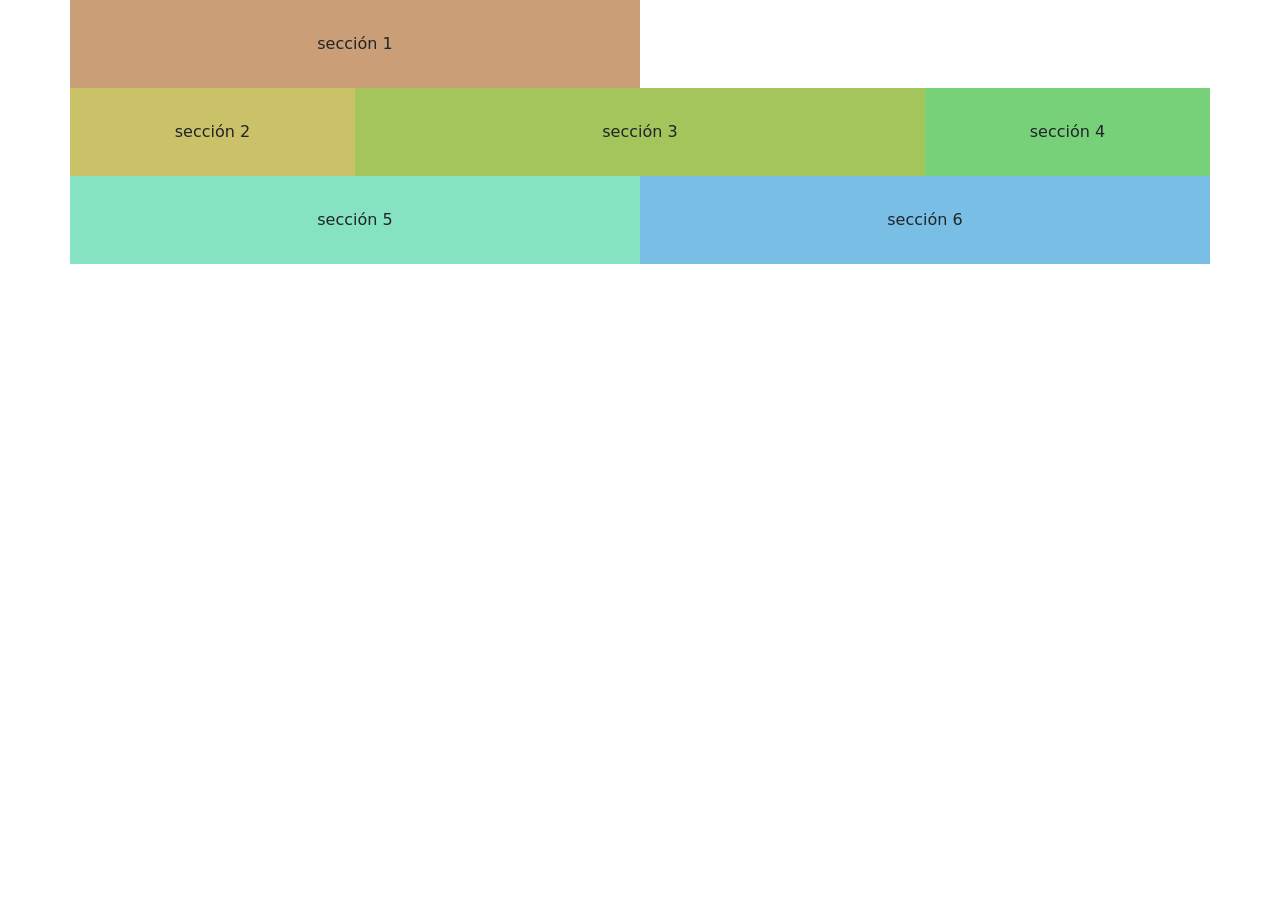
<file: tp-6/layout-2.html>
<!DOCTYPE html>
<html lang="es">
<head>
    <meta charset="UTF-8">
    <meta http-equiv="X-UA-Compatible" content="IE=edge">
    <meta name="viewport" content="width=device-width, initial-scale=1.0">
    <link rel="stylesheet" href="https://cdn.jsdelivr.net/npm/bootstrap@5.3.3/dist/css/bootstrap.min.css" integrity="sha384-QWTKZyjpPEjISv5WaRU9OFeRpok6YctnYmDr5pNlyT2bRjXh0JMhjY6hW+ALEwIH" crossorigin="anonymous">
    <title>Layout N</title>
    <style>
        .content {padding: 2em 0.5em; text-align: center;}
        .s1 {background-color: #ca9f77;}
        .s2 {background-color: #cbc168;}
        .s3 {background-color: #a3c55b;}
        .s4 {background-color: #76d179;}
        .s5 {background-color: #85e3c1;}
        .s6 {background-color: #79bfe5;}
    </style>
</head>
<body>
    <div class="container-sm g-0">
        <div class="row g-0">
            <div class="col-12 col-md-6 col-lg-6">
                <div class="content s1">sección 1</div>
            </div>
        </div>  
        <div class="row g-0">
            <div class="col-12 col-md-4 col-lg-3">
                <div class="content s2">sección 2</div>
            </div>
            <div class="col-12 col-md-4 col-lg-6">
                <div class="content s3">sección 3</div>
            </div>
            <div class="col-12 col-md-4 col-lg-3">
                <div class="content s4">sección 4</div>
            </div>
            <div class="col-6 col-md-6 col-lg-6">
                <div class="content s5">sección 5</div>
            </div>
            <div class="col-6 col-md-6 col-lg-6">
                <div class="content s6">sección 6</div>
            </div>
        </div>
    </div>
    <script src="https://cdn.jsdelivr.net/npm/bootstrap@5.3.3/dist/js/bootstrap.min.js" integrity="sha384-0pUGZvbkm6XF6gxjEnlmuGrJXVbNuzT9qBBavbLwCsOGabYfZo0T0to5eqruptLy" crossorigin="anonymous"></script>
</body>
</html>
</file>
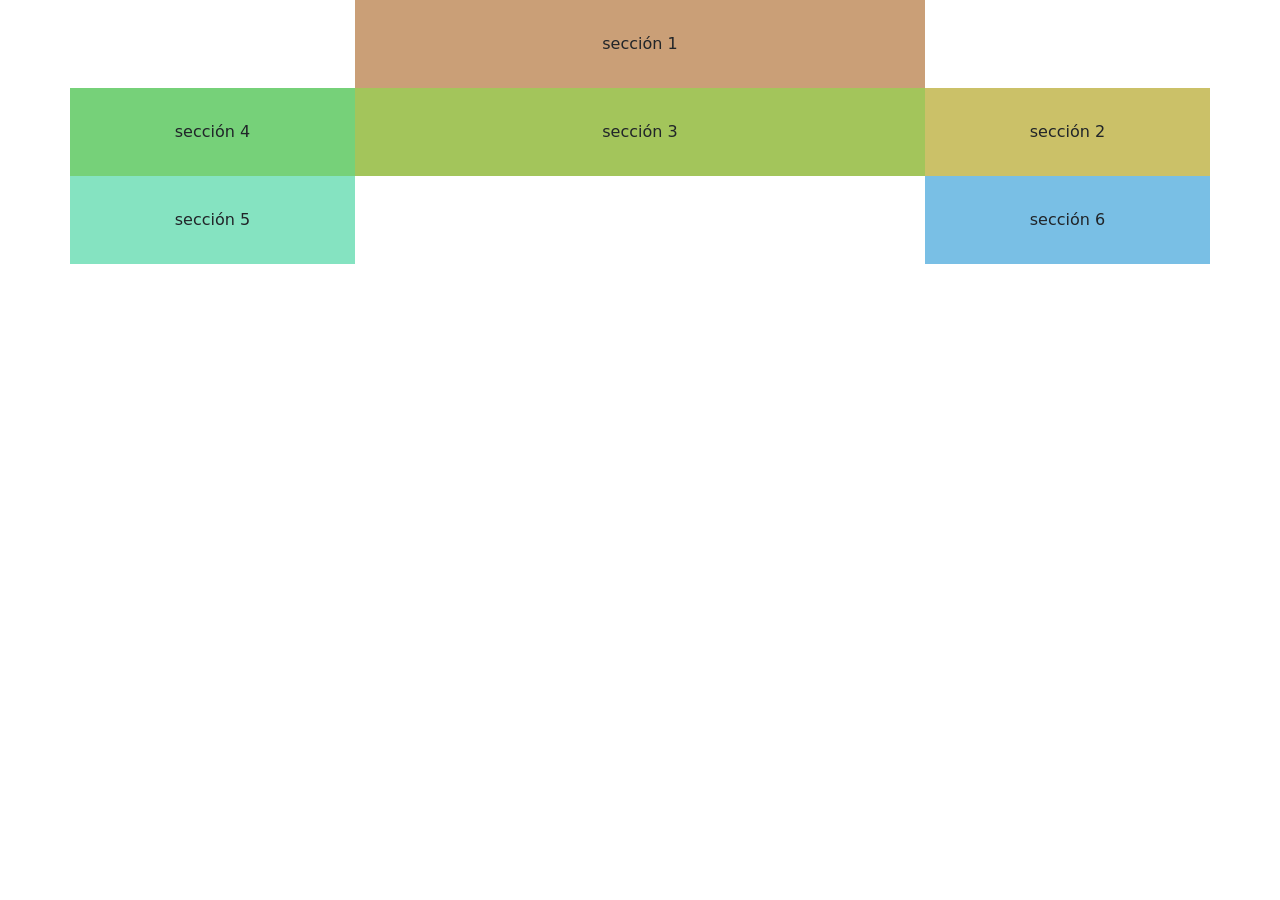
<file: tp-6/layout-3.html>
<!DOCTYPE html>
<html lang="es">
<head>
    <meta charset="UTF-8">
    <meta http-equiv="X-UA-Compatible" content="IE=edge">
    <meta name="viewport" content="width=device-width, initial-scale=1.0">
    <link rel="stylesheet" href="https://cdn.jsdelivr.net/npm/bootstrap@5.3.3/dist/css/bootstrap.min.css" integrity="sha384-QWTKZyjpPEjISv5WaRU9OFeRpok6YctnYmDr5pNlyT2bRjXh0JMhjY6hW+ALEwIH" crossorigin="anonymous">
    <title>Layout N</title>
    <style>
        .content {padding: 2em 0.5em; text-align: center;}
        .s1 {background-color: #ca9f77;}
        .s2 {background-color: #cbc168;}
        .s3 {background-color: #a3c55b;}
        .s4 {background-color: #76d179;}
        .s5 {background-color: #85e3c1;}
        .s6 {background-color: #79bfe5;}
    </style>
</head>
<body>
    <div class="container-sm g-0">
        <div class="row g-0 justify-content-md-center justify-content-lg-center">
            <div class="col-12 col-md-6 col-lg-6">
                <div class="content s1">sección 1</div>
            </div>
        </div>  
        <div class="row g-0">
            <div class="col-12 col-md-4 order-md-3 col-lg-3 ">
                <div class="content s2">sección 2</div>
            </div>
            <div class="col-12 col-md-4 order-md-2 col-lg-6 ">
                <div class="content s3">sección 3</div>
            </div>
            <div class="col-12 col-md-4 order-md-1 col-lg-3 ">
                <div class="content s4">sección 4</div>
            </div>
            <div class="d-none d-md-block d-lg-block col-12 col-md-6 order-md-4 col-lg-3">
                <div class="content s5">sección 5</div>
            </div>
            <div class="col-12 col-md-6 order-md-5 col-lg-3  offset-lg-6">
                <div class="content s6">sección 6</div>
            </div>
        </div>
    </div>
    <script src="https://cdn.jsdelivr.net/npm/bootstrap@5.3.3/dist/js/bootstrap.min.js" integrity="sha384-0pUGZvbkm6XF6gxjEnlmuGrJXVbNuzT9qBBavbLwCsOGabYfZo0T0to5eqruptLy" crossorigin="anonymous"></script>
</body>
</html>
</file>
<file: API/style.css>
:root {
    --lol-oro: #c8aa6e;
    --lol-fondo: #0a1428;
    --lol-panel: #0f1f3a;
}

body {
    background-color: var(--lol-fondo);
}

.navbar,
footer {
    background-color: var(--lol-panel);
    border-color: rgba(200, 170, 110, 0.3) !important;
}

h1,
.navbar-brand,
.card-title {
    color: var(--lol-oro);
}

.carta {
    background-color: var(--lol-panel);
    border: 1px solid rgba(200, 170, 110, 0.25);
    height: 100%;
}

.carta img {
    aspect-ratio: 4 / 5;
    object-fit: cover;
    object-position: top;
}

.carta .card-title {
    font-size: 1.1rem;
    margin-bottom: 0.1rem;
}

.btn-outline-warning {
    --bs-btn-color: var(--lol-oro);
    --bs-btn-border-color: var(--lol-oro);
    --bs-btn-hover-bg: var(--lol-oro);
    --bs-btn-hover-border-color: var(--lol-oro);
    --bs-btn-hover-color: #0a1428;
    --bs-btn-active-bg: var(--lol-oro);
    --bs-btn-active-border-color: var(--lol-oro);
    --bs-btn-active-color: #0a1428;
}

.modal-content {
    background-color: var(--lol-panel);
    border: 1px solid rgba(200, 170, 110, 0.4);
}

.modal-title {
    color: var(--lol-oro);
}
</file>
<file: tp-2/estilo.css>
html{
    background-color: #222;
}
body{
    color: #ee6;
}
h1:hover{
    color: yellow;
}
p{
    font-family: sans-serif;
}
p:first-of-type:first-line{
    color: #efe;
}
h1{
    text-align: center;
}
h1,h2,h3,h4,h5{
    color: #eee;
    text-transform: uppercase ;
}
strong{
    text-decoration: underline white;
}
.the-force{
    background-color: #444;
    font-weight:bold ;
}
.light-side{
    color: #66f;
}
.dark-side{
    color:#f33
}
#og-trilogy{
list-style-type: circle;
}
#elemento2{
  padding-left: 80px;
}
#elemento3{
    margin-top: 10px;
}
a:visited{
    color:#444
}
a:not([href]) {
  font-style: italic;
}
.movies-list li:nth-child(odd) { 
  background-color: #111;
}
.movies-list li:nth-child(even) {
  background-color: #333;
}
</file>
<file: tp-3/style.css>
h1 {
  text-align:center;
}
p{
  font-family:serif;
}
#primer-parrafo{
  background-color:#CEE;
}
p.primer-parrafo em{
    color:#933;}
a {
  outline: 1px solid #333
  }
p.fuente{
  opacity: 100%;
  color: #000;
  }
p:not([id]) {
  background-color: rgba(190, 120, 240, 0.6);
}
.complicado{
  color: #C62; 
  font-weight: bold;
  }
</file>
